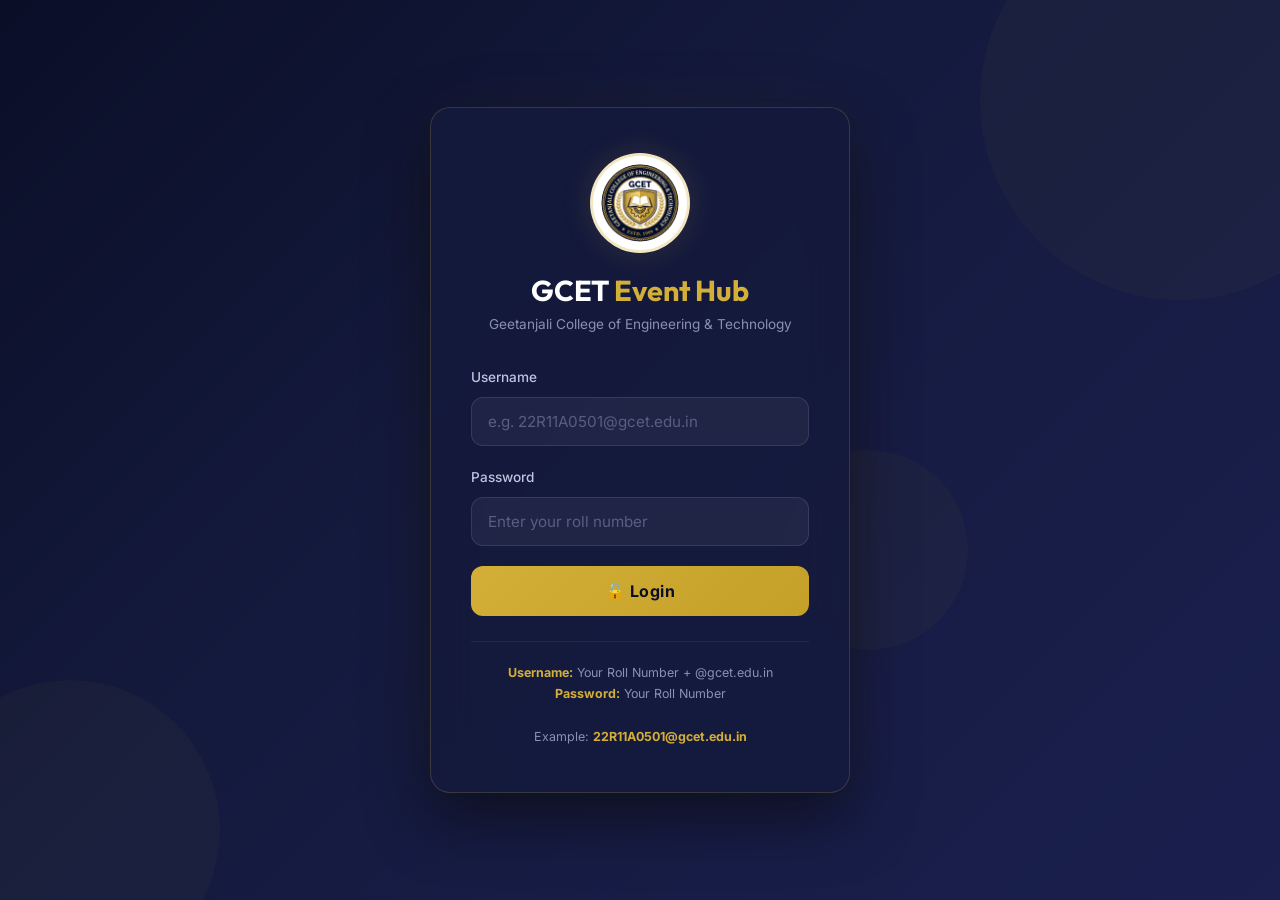
<file: index.html>
<!DOCTYPE html>
<html lang="en">
<head>
  <meta charset="UTF-8">
  <meta name="viewport" content="width=device-width, initial-scale=1.0">
  <meta name="description" content="Geetanjali College of Engineering and Technology - Event Management Portal. Discover, register, and participate in exciting college events.">
  <title>GCET Event Hub — Geetanjali College of Engineering & Technology</title>
  <link rel="icon" href="assets/logo.png" type="image/png">
  <link rel="stylesheet" href="style.css">
</head>
<body data-page="home">

  <!-- Navigation -->
  <nav class="navbar" id="navbar">
    <div class="nav-container">
      <a href="index.html" class="nav-logo">
        <img src="assets/logo.png" alt="GCET Logo">
        <span>GCET Event Hub<small class="college-name">Geetanjali College of Engg. & Tech.</small></span>
      </a>
      <div class="nav-links" id="nav-links">
        <a href="index.html" class="active">Home</a>
        <a href="events.html">Events</a>
        <a href="register.html">Register</a>
        <a href="gallery.html">Gallery</a>
        <a href="about.html">About Us</a>
        <a href="contact.html">Contact</a>
        <a href="admin.html" class="btn btn-sm btn-secondary">Admin</a>
      </div>
      <div class="nav-toggle" id="nav-toggle">
        <span></span><span></span><span></span>
      </div>
    </div>
  </nav>

  <!-- Hero Section -->
  <section class="hero">
    <div class="container">
      <div class="hero-content">
        <h1 class="slide-left">Discover & Register for <span class="highlight">Exciting College Events</span></h1>
        <p class="slide-left" style="transition-delay: 0.1s;">
          Welcome to GCET Event Hub — your one-stop platform to explore upcoming events, workshops, hackathons, and cultural fests at Geetanjali College of Engineering & Technology. Register, participate, and earn certificates!
        </p>
        <div class="hero-buttons slide-left" style="transition-delay: 0.2s;">
          <a href="events.html" class="btn btn-primary btn-lg">Browse Events</a>
          <a href="register.html" class="btn btn-secondary btn-lg">Register Now</a>
        </div>
        <div class="hero-stats slide-left" style="transition-delay: 0.3s;">
          <div class="hero-stat">
            <span class="number" data-count="50" data-suffix="+">0</span>
            <span class="label">Events Hosted</span>
          </div>
          <div class="hero-stat">
            <span class="number" data-count="2500" data-suffix="+">0</span>
            <span class="label">Registrations</span>
          </div>
          <div class="hero-stat">
            <span class="number" data-count="1800" data-suffix="+">0</span>
            <span class="label">Certificates</span>
          </div>
          <div class="hero-stat">
            <span class="number" data-count="15" data-suffix="+">0</span>
            <span class="label">Departments</span>
          </div>
        </div>
      </div>
    </div>
  </section>

  <!-- Deadline Ticker -->
  <div class="deadline-ticker">
    <div class="ticker-content"></div>
  </div>

  <!-- Featured Events -->
  <section class="section">
    <div class="container">
      <div class="section-title fade-in">
        <h2>Featured Events</h2>
        <p>Don't miss these trending events — register before the deadlines!</p>
      </div>
      <div class="grid-3" id="featured-events">
        <!-- Rendered by JS -->
      </div>
      <div class="text-center" style="margin-top: 40px;">
        <a href="events.html" class="btn btn-secondary">View All Events →</a>
      </div>
    </div>
  </section>

  <!-- Why Choose Us -->
  <section class="section" style="background: rgba(255,255,255,0.02);">
    <div class="container">
      <div class="section-title fade-in">
        <h2>Why GCET Event Hub?</h2>
        <p>Everything you need to make the most of college life</p>
      </div>
      <div class="grid-4">
        <div class="stat-card fade-in">
          <div class="stat-icon">🎓</div>
          <h4 style="color: var(--white); margin-bottom: 8px;">Certificates</h4>
          <p style="color: var(--medium-gray); font-size: 0.85rem;">Earn verified certificates for every event you participate in</p>
        </div>
        <div class="stat-card fade-in" style="transition-delay: 0.1s;">
          <div class="stat-icon">🏆</div>
          <h4 style="color: var(--white); margin-bottom: 8px;">Win Prizes</h4>
          <p style="color: var(--medium-gray); font-size: 0.85rem;">Exciting cash prizes and goodies for top performers</p>
        </div>
        <div class="stat-card fade-in" style="transition-delay: 0.2s;">
          <div class="stat-icon">🤝</div>
          <h4 style="color: var(--white); margin-bottom: 8px;">Networking</h4>
          <p style="color: var(--medium-gray); font-size: 0.85rem;">Connect with peers, faculty, and industry experts</p>
        </div>
        <div class="stat-card fade-in" style="transition-delay: 0.3s;">
          <div class="stat-icon">🚀</div>
          <h4 style="color: var(--white); margin-bottom: 8px;">Skill Building</h4>
          <p style="color: var(--medium-gray); font-size: 0.85rem;">Workshops and hackathons to boost your skills & resume</p>
        </div>
      </div>
    </div>
  </section>

  <!-- Quick Stats -->
  <section class="section">
    <div class="container">
      <div class="stats-grid">
        <div class="stat-card fade-in">
          <div class="stat-icon">📅</div>
          <span class="stat-number" data-count="50" data-suffix="+">0</span>
          <span class="stat-label">Events Conducted</span>
        </div>
        <div class="stat-card fade-in" style="transition-delay: 0.1s;">
          <div class="stat-icon">👥</div>
          <span class="stat-number" data-count="2500" data-suffix="+">0</span>
          <span class="stat-label">Students Registered</span>
        </div>
        <div class="stat-card fade-in" style="transition-delay: 0.2s;">
          <div class="stat-icon">🏅</div>
          <span class="stat-number" data-count="1800" data-suffix="+">0</span>
          <span class="stat-label">Certificates Awarded</span>
        </div>
        <div class="stat-card fade-in" style="transition-delay: 0.3s;">
          <div class="stat-icon">💰</div>
          <span class="stat-number" data-count="5" data-suffix="L+">0</span>
          <span class="stat-label">Prize Money</span>
        </div>
      </div>
    </div>
  </section>

  <!-- CTA Section -->
  <section class="section" style="background: rgba(212,168,67,0.05);">
    <div class="container text-center">
      <div class="fade-in">
        <h2 style="font-size: 2.5rem; margin-bottom: 15px;">Ready to Participate?</h2>
        <p style="color: var(--medium-gray); font-size: 1.1rem; max-width: 600px; margin: 0 auto 30px;">
          Browse our upcoming events, register, and start your journey towards excellence!
        </p>
        <div style="display: flex; gap: 16px; justify-content: center; flex-wrap: wrap;">
          <a href="events.html" class="btn btn-primary btn-lg">Explore Events</a>
          <a href="about.html" class="btn btn-secondary btn-lg">Learn About Us</a>
        </div>
      </div>
    </div>
  </section>

  <!-- Footer -->
  <footer class="footer">
    <div class="container">
      <div class="footer-grid">
        <div class="footer-col">
          <h4>GCET Event Hub</h4>
          <p>Geetanjali College of Engineering and Technology's official event management platform. Discover, register, and participate in exciting college events.</p>
          <div class="footer-social">
            <a href="#" title="Facebook">📘</a>
            <a href="#" title="Instagram">📸</a>
            <a href="#" title="Twitter">🐦</a>
            <a href="#" title="LinkedIn">💼</a>
            <a href="#" title="YouTube">▶️</a>
          </div>
        </div>
        <div class="footer-col">
          <h4>Quick Links</h4>
          <a href="index.html">Home</a>
          <a href="events.html">Events</a>
          <a href="register.html">Register</a>
          <a href="gallery.html">Gallery</a>
          <a href="about.html">About Us</a>
          <a href="contact.html">Contact</a>
        </div>
        <div class="footer-col">
          <h4>Event Categories</h4>
          <a href="events.html">Tech Conferences</a>
          <a href="events.html">Cultural Fests</a>
          <a href="events.html">Hackathons</a>
          <a href="events.html">Workshops</a>
          <a href="events.html">Webinars</a>
          <a href="events.html">Sports</a>
        </div>
        <div class="footer-col">
          <h4>Contact Us</h4>
          <p>📍 Geetanjali College of Engineering and Technology, Hyderabad</p>
          <p>📧 events@gcet.edu.in</p>
          <p>📞 +91 98765 43210</p>
        </div>
      </div>
      <div class="footer-bottom">
        <p>© 2026 GCET Event Hub — Geetanjali College of Engineering & Technology. All Rights Reserved.</p>
      </div>
    </div>
  </footer>

  <!-- Back to Top -->
  <button class="back-to-top" title="Back to Top">↑</button>

  <script src="script.js"></script>
</body>
</html>
</file>
<file: style.css>
/* ============================================
   GEETANJALI COLLEGE EVENT MANAGEMENT
   Design System & Global Styles
   ============================================ */

@import url('https://fonts.googleapis.com/css2?family=Outfit:wght@300;400;500;600;700;800;900&family=Inter:wght@300;400;500;600;700&display=swap');

/* ---- CSS Variables ---- */
:root {
  --navy-dark: #0d0d3b;
  --navy: #1a1a5e;
  --navy-light: #2a2a7a;
  --navy-lighter: #3b3b96;
  --gold: #d4a843;
  --gold-light: #e8c96a;
  --gold-dark: #b8912e;
  --white: #ffffff;
  --off-white: #f0f0f5;
  --light-gray: #e0e0ea;
  --medium-gray: #9999aa;
  --dark-gray: #444466;
  --success: #2ecc71;
  --danger: #e74c3c;
  --warning: #f39c12;
  --info: #3498db;

  --gradient-hero: linear-gradient(135deg, #0d0d3b 0%, #1a1a5e 40%, #2a2a7a 70%, #1a1a5e 100%);
  --gradient-gold: linear-gradient(135deg, #d4a843, #e8c96a, #d4a843);
  --gradient-card: linear-gradient(145deg, rgba(26,26,94,0.9), rgba(13,13,59,0.95));
  --glass-bg: rgba(255, 255, 255, 0.06);
  --glass-border: rgba(255, 255, 255, 0.12);
  --glass-shadow: 0 8px 32px rgba(0, 0, 0, 0.3);

  --font-heading: 'Outfit', sans-serif;
  --font-body: 'Inter', sans-serif;

  --radius-sm: 8px;
  --radius-md: 12px;
  --radius-lg: 20px;
  --radius-xl: 30px;

  --shadow-sm: 0 2px 8px rgba(0,0,0,0.15);
  --shadow-md: 0 4px 20px rgba(0,0,0,0.25);
  --shadow-lg: 0 8px 40px rgba(0,0,0,0.35);
  --shadow-glow: 0 0 20px rgba(212,168,67,0.3);

  --transition: all 0.3s cubic-bezier(0.4, 0, 0.2, 1);
  --transition-slow: all 0.5s cubic-bezier(0.4, 0, 0.2, 1);
}

/* ---- Reset & Base ---- */
*, *::before, *::after {
  margin: 0;
  padding: 0;
  box-sizing: border-box;
}

html {
  scroll-behavior: smooth;
  scroll-padding-top: 80px;
}

body {
  font-family: var(--font-body);
  background: var(--navy-dark);
  color: var(--off-white);
  line-height: 1.7;
  min-height: 100vh;
  overflow-x: hidden;
}

h1, h2, h3, h4, h5, h6 {
  font-family: var(--font-heading);
  font-weight: 700;
  line-height: 1.2;
}

a {
  text-decoration: none;
  color: inherit;
  transition: var(--transition);
}

img {
  max-width: 100%;
  display: block;
}

ul, ol { list-style: none; }

button, input, select, textarea {
  font-family: var(--font-body);
  font-size: 1rem;
  border: none;
  outline: none;
}

/* ---- Utility Classes ---- */
.container {
  max-width: 1280px;
  margin: 0 auto;
  padding: 0 24px;
}

.section {
  padding: 80px 0;
}

.section-title {
  text-align: center;
  margin-bottom: 50px;
}

.section-title h2 {
  font-size: 2.5rem;
  color: var(--white);
  margin-bottom: 10px;
  position: relative;
  display: inline-block;
}

.section-title h2::after {
  content: '';
  position: absolute;
  bottom: -8px;
  left: 50%;
  transform: translateX(-50%);
  width: 60px;
  height: 4px;
  background: var(--gradient-gold);
  border-radius: 2px;
}

.section-title p {
  color: var(--medium-gray);
  font-size: 1.1rem;
  max-width: 600px;
  margin: 20px auto 0;
}

.text-gold { color: var(--gold); }
.text-white { color: var(--white); }
.text-center { text-align: center; }

/* ---- Buttons ---- */
.btn {
  display: inline-flex;
  align-items: center;
  justify-content: center;
  gap: 8px;
  padding: 12px 28px;
  border-radius: var(--radius-xl);
  font-weight: 600;
  font-size: 0.95rem;
  cursor: pointer;
  transition: var(--transition);
  border: none;
  position: relative;
  overflow: hidden;
}

.btn::before {
  content: '';
  position: absolute;
  top: 0;
  left: -100%;
  width: 100%;
  height: 100%;
  background: linear-gradient(90deg, transparent, rgba(255,255,255,0.15), transparent);
  transition: left 0.5s;
}

.btn:hover::before {
  left: 100%;
}

.btn-primary {
  background: var(--gradient-gold);
  color: var(--navy-dark);
}

.btn-primary:hover {
  transform: translateY(-2px);
  box-shadow: var(--shadow-glow);
}

.btn-secondary {
  background: transparent;
  color: var(--gold);
  border: 2px solid var(--gold);
}

.btn-secondary:hover {
  background: var(--gold);
  color: var(--navy-dark);
  transform: translateY(-2px);
}

.btn-danger {
  background: var(--danger);
  color: var(--white);
}

.btn-danger:hover {
  background: #c0392b;
  transform: translateY(-2px);
}

.btn-sm {
  padding: 8px 18px;
  font-size: 0.85rem;
}

.btn-lg {
  padding: 16px 36px;
  font-size: 1.1rem;
}

/* ---- Navigation ---- */
.navbar {
  position: fixed;
  top: 0;
  left: 0;
  right: 0;
  z-index: 1000;
  padding: 15px 0;
  transition: var(--transition);
  background: transparent;
}

.navbar.scrolled {
  background: rgba(13, 13, 59, 0.95);
  backdrop-filter: blur(20px);
  -webkit-backdrop-filter: blur(20px);
  box-shadow: 0 2px 20px rgba(0,0,0,0.3);
  padding: 10px 0;
}

.nav-container {
  max-width: 1280px;
  margin: 0 auto;
  padding: 0 24px;
  display: flex;
  align-items: center;
  justify-content: space-between;
}

.nav-logo {
  display: flex;
  align-items: center;
  gap: 12px;
}

.nav-logo img {
  width: 45px;
  height: 45px;
  border-radius: 50%;
  object-fit: contain;
  background: #ffffff;
  padding: 2px;
}

.nav-logo span {
  font-family: var(--font-heading);
  font-weight: 700;
  font-size: 1.3rem;
  color: var(--white);
}

.nav-logo .college-name {
  font-size: 0.7rem;
  color: var(--gold);
  display: block;
  font-weight: 500;
  letter-spacing: 1px;
  text-transform: uppercase;
}

.nav-links {
  display: flex;
  align-items: center;
  gap: 5px;
}

.nav-links a {
  padding: 8px 18px;
  border-radius: var(--radius-xl);
  color: var(--off-white);
  font-weight: 500;
  font-size: 0.95rem;
  position: relative;
}

.nav-links a:hover,
.nav-links a.active {
  color: var(--gold);
  background: rgba(212, 168, 67, 0.1);
}

.nav-links a.active::after {
  content: '';
  position: absolute;
  bottom: 2px;
  left: 50%;
  transform: translateX(-50%);
  width: 20px;
  height: 3px;
  background: var(--gold);
  border-radius: 2px;
}

.nav-toggle {
  display: none;
  flex-direction: column;
  gap: 5px;
  cursor: pointer;
  padding: 5px;
  z-index: 1001;
}

.nav-toggle span {
  width: 25px;
  height: 3px;
  background: var(--white);
  border-radius: 2px;
  transition: var(--transition);
}

.nav-toggle.active span:nth-child(1) {
  transform: rotate(45deg) translate(5px, 6px);
}

.nav-toggle.active span:nth-child(2) {
  opacity: 0;
}

.nav-toggle.active span:nth-child(3) {
  transform: rotate(-45deg) translate(5px, -6px);
}

/* ---- Cards ---- */
.card {
  background: var(--glass-bg);
  border: 1px solid var(--glass-border);
  border-radius: var(--radius-lg);
  overflow: hidden;
  transition: var(--transition);
  backdrop-filter: blur(10px);
  -webkit-backdrop-filter: blur(10px);
}

.card:hover {
  transform: translateY(-8px);
  box-shadow: var(--shadow-lg);
  border-color: rgba(212, 168, 67, 0.3);
}

.card-img {
  width: 100%;
  height: 200px;
  object-fit: cover;
}

.card-body {
  padding: 24px;
}

.card-title {
  font-size: 1.25rem;
  color: var(--white);
  margin-bottom: 8px;
}

.card-text {
  color: var(--medium-gray);
  font-size: 0.9rem;
  margin-bottom: 16px;
}

/* ---- Badges ---- */
.badge {
  display: inline-flex;
  align-items: center;
  padding: 4px 12px;
  border-radius: var(--radius-xl);
  font-size: 0.75rem;
  font-weight: 600;
  text-transform: uppercase;
  letter-spacing: 0.5px;
}

.badge-active {
  background: rgba(46, 204, 113, 0.15);
  color: var(--success);
  border: 1px solid rgba(46, 204, 113, 0.3);
}

.badge-upcoming {
  background: rgba(52, 152, 219, 0.15);
  color: var(--info);
  border: 1px solid rgba(52, 152, 219, 0.3);
}

.badge-closed {
  background: rgba(231, 76, 60, 0.15);
  color: var(--danger);
  border: 1px solid rgba(231, 76, 60, 0.3);
}

.badge-certificate {
  background: rgba(212, 168, 67, 0.15);
  color: var(--gold);
  border: 1px solid rgba(212, 168, 67, 0.3);
}

.badge-prize {
  background: rgba(212, 168, 67, 0.2);
  color: var(--gold-light);
  border: 1px solid rgba(212, 168, 67, 0.4);
}

/* ---- Forms ---- */
.form-group {
  margin-bottom: 20px;
}

.form-group label {
  display: block;
  margin-bottom: 8px;
  font-weight: 600;
  color: var(--off-white);
  font-size: 0.9rem;
}

.form-group label .required {
  color: var(--danger);
}

.form-control {
  width: 100%;
  padding: 14px 18px;
  background: rgba(255, 255, 255, 0.06);
  border: 1px solid var(--glass-border);
  border-radius: var(--radius-md);
  color: var(--white);
  font-size: 1rem;
  transition: var(--transition);
}

.form-control:focus {
  border-color: var(--gold);
  box-shadow: 0 0 0 3px rgba(212, 168, 67, 0.15);
  background: rgba(255, 255, 255, 0.1);
}

.form-control::placeholder {
  color: var(--medium-gray);
}

select.form-control {
  appearance: none;
  background-image: url("data:image/svg+xml,%3Csvg xmlns='http://www.w3.org/2000/svg' width='12' height='12' fill='%239999aa' viewBox='0 0 16 16'%3E%3Cpath d='M1.646 4.646a.5.5 0 0 1 .708 0L8 10.293l5.646-5.647a.5.5 0 0 1 .708.708l-6 6a.5.5 0 0 1-.708 0l-6-6a.5.5 0 0 1 0-.708z'/%3E%3C/svg%3E");
  background-repeat: no-repeat;
  background-position: right 16px center;
  padding-right: 40px;
}

select.form-control option {
  background: var(--navy);
  color: var(--white);
}

textarea.form-control {
  resize: vertical;
  min-height: 120px;
}

.form-error {
  color: var(--danger);
  font-size: 0.8rem;
  margin-top: 4px;
  display: none;
}

.form-group.error .form-control {
  border-color: var(--danger);
}

.form-group.error .form-error {
  display: block;
}

/* ---- Grid Layouts ---- */
.grid-2 {
  display: grid;
  grid-template-columns: repeat(2, 1fr);
  gap: 24px;
}

.grid-3 {
  display: grid;
  grid-template-columns: repeat(3, 1fr);
  gap: 24px;
}

.grid-4 {
  display: grid;
  grid-template-columns: repeat(4, 1fr);
  gap: 24px;
}

/* ---- Hero Section ---- */
.hero {
  min-height: 100vh;
  display: flex;
  align-items: center;
  position: relative;
  overflow: hidden;
  background: var(--gradient-hero);
}

.hero::before {
  content: '';
  position: absolute;
  top: -50%;
  right: -20%;
  width: 800px;
  height: 800px;
  background: radial-gradient(circle, rgba(212,168,67,0.08) 0%, transparent 70%);
  border-radius: 50%;
  animation: heroGlow 8s ease-in-out infinite;
}

.hero::after {
  content: '';
  position: absolute;
  bottom: -30%;
  left: -10%;
  width: 600px;
  height: 600px;
  background: radial-gradient(circle, rgba(42,42,122,0.3) 0%, transparent 70%);
  border-radius: 50%;
  animation: heroGlow 10s ease-in-out infinite reverse;
}

@keyframes heroGlow {
  0%, 100% { transform: translate(0, 0) scale(1); opacity: 0.5; }
  50% { transform: translate(30px, -20px) scale(1.1); opacity: 0.8; }
}

.hero-content {
  position: relative;
  z-index: 2;
  max-width: 700px;
}

.hero-content h1 {
  font-size: 3.5rem;
  color: var(--white);
  margin-bottom: 20px;
  line-height: 1.1;
}

.hero-content h1 .highlight {
  background: var(--gradient-gold);
  -webkit-background-clip: text;
  -webkit-text-fill-color: transparent;
  background-clip: text;
}

.hero-content p {
  font-size: 1.2rem;
  color: var(--light-gray);
  margin-bottom: 35px;
  line-height: 1.8;
}

.hero-buttons {
  display: flex;
  gap: 16px;
  flex-wrap: wrap;
}

.hero-stats {
  display: flex;
  gap: 40px;
  margin-top: 50px;
}

.hero-stat {
  text-align: center;
}

.hero-stat .number {
  font-family: var(--font-heading);
  font-size: 2.5rem;
  font-weight: 800;
  color: var(--gold);
  display: block;
}

.hero-stat .label {
  font-size: 0.85rem;
  color: var(--medium-gray);
  text-transform: uppercase;
  letter-spacing: 1px;
}

/* ---- Event Card (Extended) ---- */
.event-card {
  background: var(--glass-bg);
  border: 1px solid var(--glass-border);
  border-radius: var(--radius-lg);
  overflow: hidden;
  transition: var(--transition);
  backdrop-filter: blur(10px);
}

.event-card:hover {
  transform: translateY(-8px);
  box-shadow: var(--shadow-lg);
  border-color: rgba(212, 168, 67, 0.3);
}

.event-card-img {
  position: relative;
  height: 200px;
  overflow: hidden;
}

.event-card-img img {
  width: 100%;
  height: 100%;
  object-fit: cover;
  transition: var(--transition-slow);
}

.event-card:hover .event-card-img img {
  transform: scale(1.05);
}

.event-card-img .badge {
  position: absolute;
  top: 12px;
  right: 12px;
}

.event-card-img .badge-certificate {
  position: absolute;
  top: 12px;
  left: 12px;
}

.event-card-body {
  padding: 24px;
}

.event-card-body h3 {
  font-size: 1.2rem;
  color: var(--white);
  margin-bottom: 12px;
}

.event-meta {
  display: flex;
  flex-direction: column;
  gap: 6px;
  margin-bottom: 12px;
}

.event-meta span {
  display: flex;
  align-items: center;
  gap: 8px;
  font-size: 0.85rem;
  color: var(--medium-gray);
}

.event-meta span i {
  color: var(--gold);
  width: 16px;
}

.event-card-body .description {
  font-size: 0.88rem;
  color: var(--medium-gray);
  margin-bottom: 16px;
  line-height: 1.6;
  display: -webkit-box;
  -webkit-line-clamp: 3;
  -webkit-box-orient: vertical;
  overflow: hidden;
}

.event-card-footer {
  padding: 16px 24px;
  border-top: 1px solid var(--glass-border);
  display: flex;
  align-items: center;
  justify-content: space-between;
}

.event-prize {
  display: flex;
  align-items: center;
  gap: 6px;
  color: var(--gold);
  font-weight: 600;
  font-size: 0.9rem;
}

/* ---- Filter Tabs ---- */
.filter-tabs {
  display: flex;
  gap: 10px;
  justify-content: center;
  margin-bottom: 40px;
  flex-wrap: wrap;
}

.filter-tab {
  padding: 10px 24px;
  border-radius: var(--radius-xl);
  background: var(--glass-bg);
  border: 1px solid var(--glass-border);
  color: var(--off-white);
  cursor: pointer;
  font-weight: 500;
  font-size: 0.9rem;
  transition: var(--transition);
}

.filter-tab:hover,
.filter-tab.active {
  background: var(--gold);
  color: var(--navy-dark);
  border-color: var(--gold);
}

/* ---- Stats Section ---- */
.stats-grid {
  display: grid;
  grid-template-columns: repeat(4, 1fr);
  gap: 24px;
}

.stat-card {
  text-align: center;
  padding: 40px 24px;
  background: var(--glass-bg);
  border: 1px solid var(--glass-border);
  border-radius: var(--radius-lg);
  transition: var(--transition);
}

.stat-card:hover {
  border-color: rgba(212, 168, 67, 0.3);
  transform: translateY(-5px);
}

.stat-card .stat-icon {
  font-size: 2.5rem;
  margin-bottom: 15px;
}

.stat-card .stat-number {
  font-family: var(--font-heading);
  font-size: 2.5rem;
  font-weight: 800;
  color: var(--gold);
  display: block;
}

.stat-card .stat-label {
  font-size: 0.9rem;
  color: var(--medium-gray);
  margin-top: 4px;
}

/* ---- Team Cards ---- */
.team-card {
  text-align: center;
  padding: 30px 20px;
  background: var(--glass-bg);
  border: 1px solid var(--glass-border);
  border-radius: var(--radius-lg);
  transition: var(--transition);
}

.team-card:hover {
  transform: translateY(-8px);
  border-color: rgba(212, 168, 67, 0.3);
}

.team-card img {
  width: 100px;
  height: 100px;
  border-radius: 50%;
  margin: 0 auto 15px;
  object-fit: cover;
  border: 3px solid var(--gold);
}

.team-card h4 {
  color: var(--white);
  margin-bottom: 4px;
}

.team-card .role {
  color: var(--gold);
  font-size: 0.85rem;
  font-weight: 500;
}

.team-card .bio {
  color: var(--medium-gray);
  font-size: 0.85rem;
  margin-top: 10px;
}

/* ---- Timeline ---- */
.timeline {
  position: relative;
  max-width: 800px;
  margin: 0 auto;
}

.timeline::before {
  content: '';
  position: absolute;
  left: 50%;
  top: 0;
  bottom: 0;
  width: 2px;
  background: var(--glass-border);
  transform: translateX(-50%);
}

.timeline-item {
  display: flex;
  align-items: center;
  margin-bottom: 40px;
  position: relative;
}

.timeline-item:nth-child(odd) {
  flex-direction: row-reverse;
}

.timeline-dot {
  width: 16px;
  height: 16px;
  background: var(--gold);
  border-radius: 50%;
  position: absolute;
  left: 50%;
  transform: translateX(-50%);
  z-index: 2;
  box-shadow: 0 0 10px rgba(212, 168, 67, 0.4);
}

.timeline-content {
  width: 45%;
  padding: 20px;
  background: var(--glass-bg);
  border: 1px solid var(--glass-border);
  border-radius: var(--radius-md);
}

.timeline-content h4 {
  color: var(--gold);
  margin-bottom: 4px;
}

.timeline-content p {
  color: var(--medium-gray);
  font-size: 0.9rem;
}

/* ---- Gallery Grid ---- */
.gallery-grid {
  columns: 3;
  column-gap: 20px;
}

.gallery-item {
  break-inside: avoid;
  margin-bottom: 20px;
  border-radius: var(--radius-md);
  overflow: hidden;
  position: relative;
  cursor: pointer;
  transition: var(--transition);
}

.gallery-item:hover {
  transform: scale(1.02);
}

.gallery-item img {
  width: 100%;
  display: block;
  border-radius: var(--radius-md);
}

.gallery-item .overlay {
  position: absolute;
  bottom: 0;
  left: 0;
  right: 0;
  padding: 20px;
  background: linear-gradient(transparent, rgba(0,0,0,0.8));
  opacity: 0;
  transition: var(--transition);
}

.gallery-item:hover .overlay {
  opacity: 1;
}

.gallery-item .overlay p {
  color: var(--white);
  font-size: 0.9rem;
}

/* ---- Lightbox ---- */
.lightbox {
  display: none;
  position: fixed;
  top: 0;
  left: 0;
  right: 0;
  bottom: 0;
  background: rgba(0,0,0,0.95);
  z-index: 10000;
  align-items: center;
  justify-content: center;
}

.lightbox.active {
  display: flex;
}

.lightbox img {
  max-width: 90%;
  max-height: 90vh;
  border-radius: var(--radius-md);
}

.lightbox .close-lightbox {
  position: absolute;
  top: 20px;
  right: 30px;
  font-size: 2.5rem;
  color: var(--white);
  cursor: pointer;
  transition: var(--transition);
  background: none;
  border: none;
}

.lightbox .close-lightbox:hover {
  color: var(--gold);
  transform: rotate(90deg);
}

/* ---- Footer ---- */
.footer {
  background: rgba(13, 13, 59, 0.95);
  border-top: 1px solid var(--glass-border);
  padding: 60px 0 30px;
}

.footer-grid {
  display: grid;
  grid-template-columns: 2fr 1fr 1fr 1fr;
  gap: 40px;
  margin-bottom: 40px;
}

.footer-col h4 {
  color: var(--white);
  margin-bottom: 20px;
  font-size: 1.1rem;
}

.footer-col p {
  color: var(--medium-gray);
  font-size: 0.9rem;
  line-height: 1.7;
}

.footer-col a {
  display: block;
  color: var(--medium-gray);
  font-size: 0.9rem;
  padding: 4px 0;
}

.footer-col a:hover {
  color: var(--gold);
  padding-left: 5px;
}

.footer-social {
  display: flex;
  gap: 12px;
  margin-top: 15px;
}

.footer-social a {
  width: 40px;
  height: 40px;
  border-radius: 50%;
  background: var(--glass-bg);
  border: 1px solid var(--glass-border);
  display: flex;
  align-items: center;
  justify-content: center;
  font-size: 1.1rem;
  color: var(--off-white);
  padding: 0;
}

.footer-social a:hover {
  background: var(--gold);
  color: var(--navy-dark);
  border-color: var(--gold);
  transform: translateY(-3px);
  padding-left: 0;
}

.footer-bottom {
  text-align: center;
  padding-top: 30px;
  border-top: 1px solid var(--glass-border);
  color: var(--medium-gray);
  font-size: 0.85rem;
}

/* ---- Modal ---- */
.modal-overlay {
  display: none;
  position: fixed;
  top: 0;
  left: 0;
  right: 0;
  bottom: 0;
  background: rgba(0,0,0,0.7);
  z-index: 9999;
  align-items: center;
  justify-content: center;
}

.modal-overlay.active {
  display: flex;
  overflow-y: auto;
  padding: 30px 0;
}

.modal {
  background: var(--navy);
  border: 1px solid var(--glass-border);
  border-radius: var(--radius-lg);
  padding: 40px;
  max-width: 500px;
  width: 90%;
  text-align: center;
  position: relative;
  animation: modalSlideIn 0.3s ease;
  max-height: 90vh;
  overflow-y: auto;
  margin: auto;
}

@keyframes modalSlideIn {
  from { transform: translateY(-30px); opacity: 0; }
  to { transform: translateY(0); opacity: 1; }
}

.modal .success-icon {
  font-size: 4rem;
  color: var(--success);
  margin-bottom: 15px;
}

.modal h3 {
  color: var(--white);
  margin-bottom: 10px;
  font-size: 1.5rem;
}

.modal p {
  color: var(--medium-gray);
  margin-bottom: 25px;
}

.modal .close-modal {
  position: absolute;
  top: 15px;
  right: 20px;
  font-size: 1.5rem;
  color: var(--medium-gray);
  cursor: pointer;
  background: none;
  border: none;
}

/* ---- Page Header (for inner pages) ---- */
.page-header {
  padding: 140px 0 60px;
  text-align: center;
  background: var(--gradient-hero);
  position: relative;
  overflow: hidden;
}

.page-header::before {
  content: '';
  position: absolute;
  top: 0;
  left: 0;
  right: 0;
  bottom: 0;
  background: url("data:image/svg+xml,%3Csvg width='60' height='60' viewBox='0 0 60 60' xmlns='http://www.w3.org/2000/svg'%3E%3Cg fill='none' fill-rule='evenodd'%3E%3Cg fill='%23ffffff' fill-opacity='0.02'%3E%3Cpath d='m36 34v-4h-2v4h-4v2h4v4h2v-4h4v-2h-4zm0-30v-4h-2v4h-4v2h4v4h2v-4h4v-2h-4zm-30 30v-4h-2v4h-4v2h4v4h2v-4h4v-2h-4z'/%3E%3C/g%3E%3C/g%3E%3C/svg%3E");
}

.page-header h1 {
  font-size: 3rem;
  color: var(--white);
  margin-bottom: 15px;
  position: relative;
  z-index: 2;
}

.page-header .breadcrumb {
  display: flex;
  align-items: center;
  justify-content: center;
  gap: 10px;
  font-size: 0.95rem;
  color: var(--medium-gray);
  position: relative;
  z-index: 2;
}

.page-header .breadcrumb a {
  color: var(--gold);
}

/* ---- Admin Panel ---- */
.admin-login {
  min-height: 100vh;
  display: flex;
  align-items: center;
  justify-content: center;
  background: var(--gradient-hero);
}

.admin-login-card {
  background: var(--glass-bg);
  border: 1px solid var(--glass-border);
  border-radius: var(--radius-lg);
  padding: 50px 40px;
  max-width: 420px;
  width: 90%;
  backdrop-filter: blur(20px);
  text-align: center;
}

.admin-login-card h2 {
  color: var(--white);
  margin-bottom: 10px;
}

.admin-login-card p {
  color: var(--medium-gray);
  margin-bottom: 30px;
  font-size: 0.9rem;
}

.admin-dashboard {
  padding-top: 100px;
}

.admin-stats {
  display: grid;
  grid-template-columns: repeat(3, 1fr);
  gap: 20px;
  margin-bottom: 30px;
}

.admin-stat-card {
  padding: 25px;
  background: var(--glass-bg);
  border: 1px solid var(--glass-border);
  border-radius: var(--radius-md);
  text-align: center;
}

.admin-stat-card .stat-number {
  font-family: var(--font-heading);
  font-size: 2rem;
  font-weight: 800;
  color: var(--gold);
}

.admin-stat-card .stat-label {
  color: var(--medium-gray);
  font-size: 0.85rem;
  margin-top: 4px;
}

.admin-panel {
  background: var(--glass-bg);
  border: 1px solid var(--glass-border);
  border-radius: var(--radius-lg);
  padding: 30px;
  margin-bottom: 30px;
}

.admin-panel h3 {
  color: var(--white);
  margin-bottom: 20px;
  display: flex;
  align-items: center;
  justify-content: space-between;
}

.admin-table {
  width: 100%;
  border-collapse: collapse;
}

.admin-table th,
.admin-table td {
  padding: 14px 16px;
  text-align: left;
  border-bottom: 1px solid var(--glass-border);
}

.admin-table th {
  color: var(--gold);
  font-weight: 600;
  font-size: 0.85rem;
  text-transform: uppercase;
  letter-spacing: 0.5px;
}

.admin-table td {
  color: var(--off-white);
  font-size: 0.9rem;
}

.admin-table tr:hover {
  background: rgba(255,255,255,0.03);
}

.admin-actions {
  display: flex;
  gap: 8px;
}

/* ---- Deadline Ticker ---- */
.deadline-ticker {
  background: rgba(212, 168, 67, 0.1);
  border-top: 1px solid rgba(212, 168, 67, 0.2);
  border-bottom: 1px solid rgba(212, 168, 67, 0.2);
  padding: 12px 0;
  overflow: hidden;
}

.ticker-content {
  display: flex;
  animation: tickerScroll 30s linear infinite;
  white-space: nowrap;
}

.ticker-item {
  display: inline-flex;
  align-items: center;
  gap: 8px;
  margin-right: 60px;
  font-size: 0.9rem;
  color: var(--gold);
  font-weight: 500;
}

.ticker-item .dot {
  width: 6px;
  height: 6px;
  background: var(--gold);
  border-radius: 50%;
  flex-shrink: 0;
}

@keyframes tickerScroll {
  0% { transform: translateX(0); }
  100% { transform: translateX(-50%); }
}

/* ---- Scroll Animations ---- */
.fade-in {
  opacity: 0;
  transform: translateY(30px);
  transition: opacity 0.6s ease, transform 0.6s ease;
}

.fade-in.visible {
  opacity: 1;
  transform: translateY(0);
}

.slide-left {
  opacity: 0;
  transform: translateX(-40px);
  transition: opacity 0.6s ease, transform 0.6s ease;
}

.slide-left.visible {
  opacity: 1;
  transform: translateX(0);
}

.slide-right {
  opacity: 0;
  transform: translateX(40px);
  transition: opacity 0.6s ease, transform 0.6s ease;
}

.slide-right.visible {
  opacity: 1;
  transform: translateX(0);
}

/* ---- Responsive ---- */
@media (max-width: 1024px) {
  .hero-content h1 { font-size: 2.8rem; }
  .grid-4 { grid-template-columns: repeat(2, 1fr); }
  .stats-grid { grid-template-columns: repeat(2, 1fr); }
  .footer-grid { grid-template-columns: repeat(2, 1fr); }
  .admin-stats { grid-template-columns: repeat(2, 1fr); }
}

@media (max-width: 768px) {
  .nav-toggle { display: flex; }

  .nav-links {
    position: fixed;
    top: 0;
    right: -100%;
    width: 280px;
    height: 100vh;
    background: rgba(13, 13, 59, 0.98);
    backdrop-filter: blur(20px);
    flex-direction: column;
    padding: 100px 30px 30px;
    gap: 5px;
    transition: var(--transition);
    border-left: 1px solid var(--glass-border);
  }

  .nav-links.active {
    right: 0;
  }

  .nav-links a {
    width: 100%;
    padding: 12px 18px;
  }

  .hero { min-height: auto; padding: 120px 0 60px; }
  .hero-content h1 { font-size: 2.2rem; }
  .hero-stats { flex-direction: column; gap: 20px; align-items: flex-start; }
  .hero-buttons { flex-direction: column; }

  .section { padding: 50px 0; }
  .section-title h2 { font-size: 2rem; }

  .grid-2,
  .grid-3,
  .grid-4 { grid-template-columns: 1fr; }

  .stats-grid { grid-template-columns: repeat(2, 1fr); }

  .gallery-grid { columns: 2; }

  .footer-grid { grid-template-columns: 1fr; }

  .page-header h1 { font-size: 2rem; }
  .page-header { padding: 120px 0 40px; }

  .timeline::before { left: 20px; }
  .timeline-item { flex-direction: column !important; align-items: flex-start; padding-left: 50px; }
  .timeline-dot { left: 20px; }
  .timeline-content { width: 100%; }

  .admin-stats { grid-template-columns: 1fr; }
  .admin-table { font-size: 0.8rem; }
  .admin-table th, .admin-table td { padding: 10px 8px; }
}

@media (max-width: 480px) {
  .hero-content h1 { font-size: 1.8rem; }
  .gallery-grid { columns: 1; }
  .stats-grid { grid-template-columns: 1fr; }
  .container { padding: 0 16px; }
}

/* ---- Scrollbar ---- */
::-webkit-scrollbar {
  width: 8px;
}

::-webkit-scrollbar-track {
  background: var(--navy-dark);
}

::-webkit-scrollbar-thumb {
  background: var(--navy-light);
  border-radius: 4px;
}

::-webkit-scrollbar-thumb:hover {
  background: var(--gold);
}

/* ---- Selection ---- */
::selection {
  background: rgba(212, 168, 67, 0.3);
  color: var(--white);
}

/* ---- Loading Animation ---- */
.loading-skeleton {
  background: linear-gradient(90deg, var(--glass-bg) 25%, rgba(255,255,255,0.1) 50%, var(--glass-bg) 75%);
  background-size: 200% 100%;
  animation: shimmer 1.5s infinite;
  border-radius: var(--radius-md);
}

@keyframes shimmer {
  0% { background-position: 200% 0; }
  100% { background-position: -200% 0; }
}

/* ---- Pulse animation for badges ---- */
@keyframes pulse {
  0%, 100% { transform: scale(1); }
  50% { transform: scale(1.05); }
}

.badge-active {
  animation: pulse 2s infinite;
}

/* ---- Contact Info Cards ---- */
.contact-info-card {
  display: flex;
  align-items: center;
  gap: 16px;
  padding: 20px;
  background: var(--glass-bg);
  border: 1px solid var(--glass-border);
  border-radius: var(--radius-md);
  margin-bottom: 16px;
  transition: var(--transition);
}

.contact-info-card:hover {
  border-color: rgba(212, 168, 67, 0.3);
}

.contact-info-card .icon {
  width: 50px;
  height: 50px;
  border-radius: 50%;
  background: rgba(212, 168, 67, 0.1);
  display: flex;
  align-items: center;
  justify-content: center;
  font-size: 1.3rem;
  color: var(--gold);
  flex-shrink: 0;
}

.contact-info-card h4 {
  color: var(--white);
  font-size: 0.95rem;
  margin-bottom: 2px;
}

.contact-info-card p {
  color: var(--medium-gray);
  font-size: 0.85rem;
}

/* ---- Back to Top ---- */
.back-to-top {
  position: fixed;
  bottom: 30px;
  right: 30px;
  width: 45px;
  height: 45px;
  border-radius: 50%;
  background: var(--gold);
  color: var(--navy-dark);
  display: none;
  align-items: center;
  justify-content: center;
  font-size: 1.2rem;
  cursor: pointer;
  border: none;
  z-index: 999;
  transition: var(--transition);
  box-shadow: var(--shadow-md);
}

.back-to-top.visible {
  display: flex;
}

.back-to-top:hover {
  transform: translateY(-3px);
  box-shadow: var(--shadow-glow);
}
</file>
